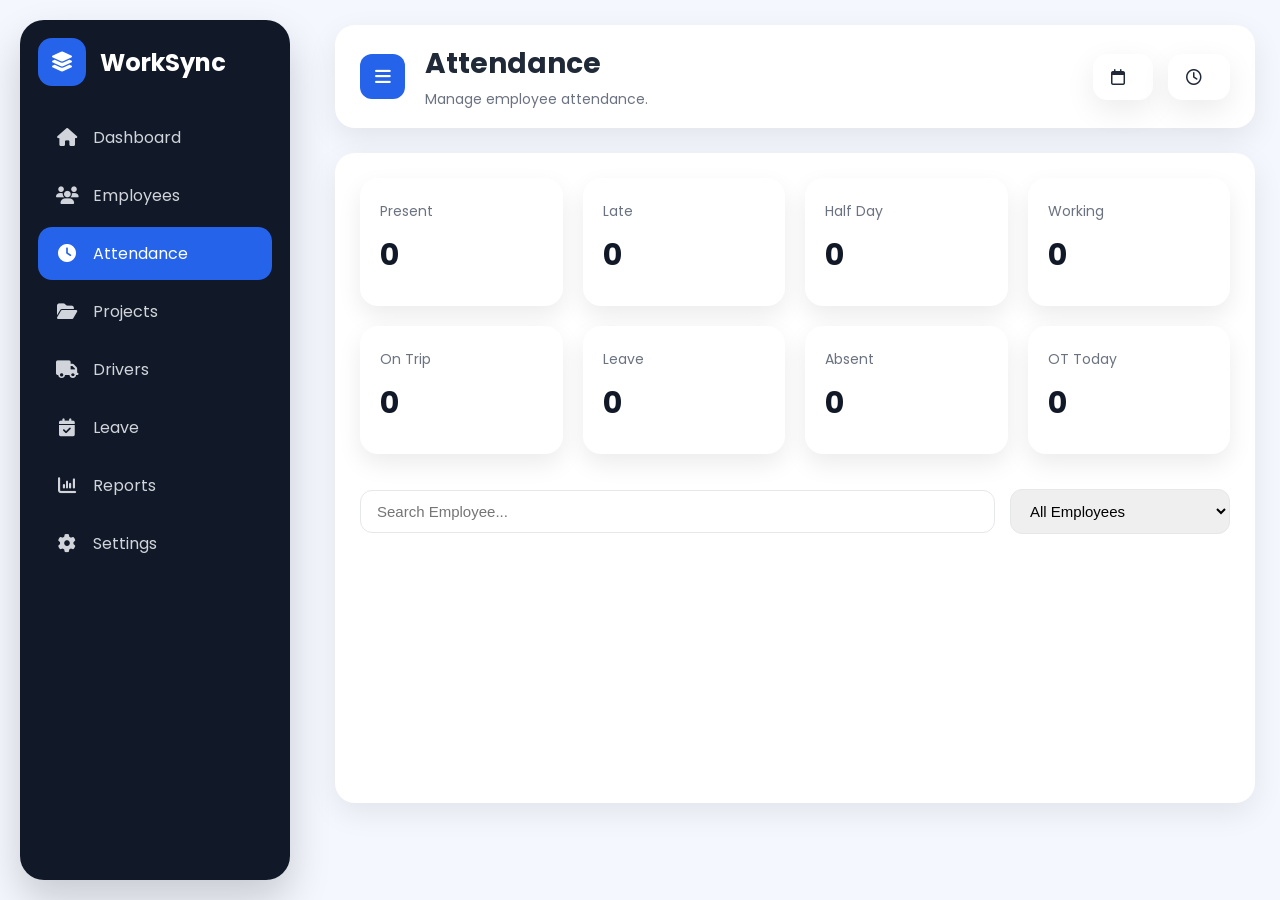
<file: attendance.html>
<!DOCTYPE html>
<html lang="en">

<head>

    <meta charset="UTF-8">
    <meta name="viewport" content="width=device-width, initial-scale=1.0">

    <title>WorkSync - Attendance</title>

    <!-- CSS -->
    <link rel="stylesheet" href="assets/css/style.css">
    <link rel="stylesheet" href="assets/css/sidebar.css">
    <link rel="stylesheet" href="assets/css/dashboard.css">
    <link rel="stylesheet" href="assets/css/attendance.css">

    <!-- Font Awesome -->
    <link rel="stylesheet"
        href="https://cdnjs.cloudflare.com/ajax/libs/font-awesome/6.7.2/css/all.min.css">

</head>

<body>

<!-- ===========================
     SIDEBAR
=========================== -->

<aside class="sidebar">

    <div class="logo">
        <i class="fa-solid fa-layer-group"></i>
        <span>WorkSync</span>
    </div>

    <ul class="menu">

        <li>
            <a href="dashboard.html">
                <i class="fa-solid fa-house"></i>
                <span>Dashboard</span>
            </a>
        </li>

        <li>
            <a href="employees.html">
                <i class="fa-solid fa-users"></i>
                <span>Employees</span>
            </a>
        </li>

        <li class="active">
            <a href="attendance.html">
                <i class="fa-solid fa-clock"></i>
                <span>Attendance</span>
            </a>
        </li>

        <li>
            <a href="projects.html">
                <i class="fa-solid fa-folder-open"></i>
                <span>Projects</span>
            </a>
        </li>

        <li>
            <a href="drivers.html">
                <i class="fa-solid fa-truck"></i>
                <span>Drivers</span>
            </a>
        </li>

        <li>
            <a href="leave.html">
                <i class="fa-solid fa-calendar-check"></i>
                <span>Leave</span>
            </a>
        </li>

        <li>
            <a href="reports.html">
                <i class="fa-solid fa-chart-column"></i>
                <span>Reports</span>
            </a>
        </li>

        <li>
            <a href="settings.html">
                <i class="fa-solid fa-gear"></i>
                <span>Settings</span>
            </a>
        </li>

    </ul>

</aside>

<!-- ===========================
     MAIN CONTENT
=========================== -->

<main class="main-content">

<header class="topbar">

    <div class="header-left">

        <button id="menuToggle" class="menu-btn">
            <i class="fa-solid fa-bars"></i>
        </button>

        <div class="page-title">
            <h2>Attendance</h2>
            <p>Manage employee attendance.</p>
        </div>

    </div>

    <div class="header-right">

        <div class="clock">
            <i class="fa-regular fa-calendar"></i>
            <span id="liveDate"></span>
        </div>

        <div class="clock">
            <i class="fa-regular fa-clock"></i>
            <span id="liveClock"></span>
        </div>

    </div>

</header>

<section class="dashboard">

<!-- ===========================
     SUMMARY CARDS
=========================== -->

<div class="cards">

    <div class="card">
        <div class="card-info">
            <span>Present</span>
            <h2 id="presentCount">0</h2>
        </div>
    </div>

    <div class="card">
        <div class="card-info">
            <span>Late</span>
            <h2 id="lateCount">0</h2>
        </div>
    </div>

    <div class="card">
        <div class="card-info">
            <span>Half Day</span>
            <h2 id="halfDayCount">0</h2>
        </div>
    </div>

    <div class="card">
        <div class="card-info">
            <span>Working</span>
            <h2 id="workingCount">0</h2>
        </div>
    </div>

    <div class="card">
        <div class="card-info">
            <span>On Trip</span>
            <h2 id="tripCount">0</h2>
        </div>
    </div>

    <div class="card">
        <div class="card-info">
            <span>Leave</span>
            <h2 id="leaveCount">0</h2>
        </div>
    </div>

    <div class="card">
        <div class="card-info">
            <span>Absent</span>
            <h2 id="absentCount">0</h2>
        </div>
    </div>

    <div class="card">
        <div class="card-info">
            <span>OT Today</span>
            <h2 id="otCount">0</h2>
        </div>
    </div>

</div>

<!-- ===========================
     SEARCH
=========================== -->

<div class="table-header">

    <input
        type="text"
        id="searchEmployee"
        placeholder="Search Employee..."
    >

    <select id="attendanceFilter">

        <option value="all">All Employees</option>
        <option value="Office Staff">Office Staff</option>
        <option value="Warehouse Staff">Warehouse Staff</option>
        <option value="Driver">Driver</option>
        <option value="Working">Working</option>
        <option value="Late">Late</option>
        <option value="Leave">Leave</option>

    </select>

</div>

<!-- ===========================
     EMPLOYEE CARDS
=========================== -->

<div id="attendanceContainer" class="attendance-container">

<!-- Employee Cards will load here -->

</div>
<!-- ==========================================
     ATTENDANCE CORRECTION MODAL
========================================== -->

<div id="attendanceModal" class="modal">

    <div class="modal-content">

        <div class="modal-header">

            <h2>Attendance Correction</h2>

            <button id="closeAttendanceModal">
                <i class="fa-solid fa-xmark"></i>
            </button>

        </div>

        <div class="modal-body">

            <div class="form-group">

                <label>Employee</label>

                <input
                    type="text"
                    id="modalEmployee"
                    readonly
                >

            </div>

            <div class="form-group">

                <label>Current Time In</label>

                <input
                    type="text"
                    id="currentTimeIn"
                    readonly
                >

            </div>

            <div class="form-group">

                <label>Correct Time In</label>

                <input
                    type="time"
                    id="correctTimeIn"
                >

            </div>

            <div class="form-group">

                <label>Current Break</label>

                <input
                    type="text"
                    id="currentBreak"
                    readonly
                >

            </div>

            <div class="form-group">

                <label>Correct Break</label>

                <input
                    type="time"
                    id="correctBreak"
                >

            </div>

            <div class="form-group">

                <label>Current Time Out</label>

                <input
                    type="text"
                    id="currentTimeOut"
                    readonly
                >

            </div>

            <div class="form-group">

                <label>Correct Time Out</label>

                <input
                    type="time"
                    id="correctTimeOut"
                >

            </div>

            <div class="form-group">

                <label>Reason</label>

                <textarea
                    id="correctionReason"
                    rows="4"
                    placeholder="Enter correction reason..."
                ></textarea>

            </div>

        </div>

        <div class="modal-footer">

            <button id="cancelCorrection">

                Cancel

            </button>

            <button id="saveCorrection">

                Save Correction

            </button>

        </div>

    </div>

</div>

</section>

</main>

<!-- ==========================================
     JAVASCRIPT
========================================== -->

<script src="assets/js/sidebar.js"></script>

<script type="module" src="assets/js/attendance.js"></script>

</body>

</html>
</file>
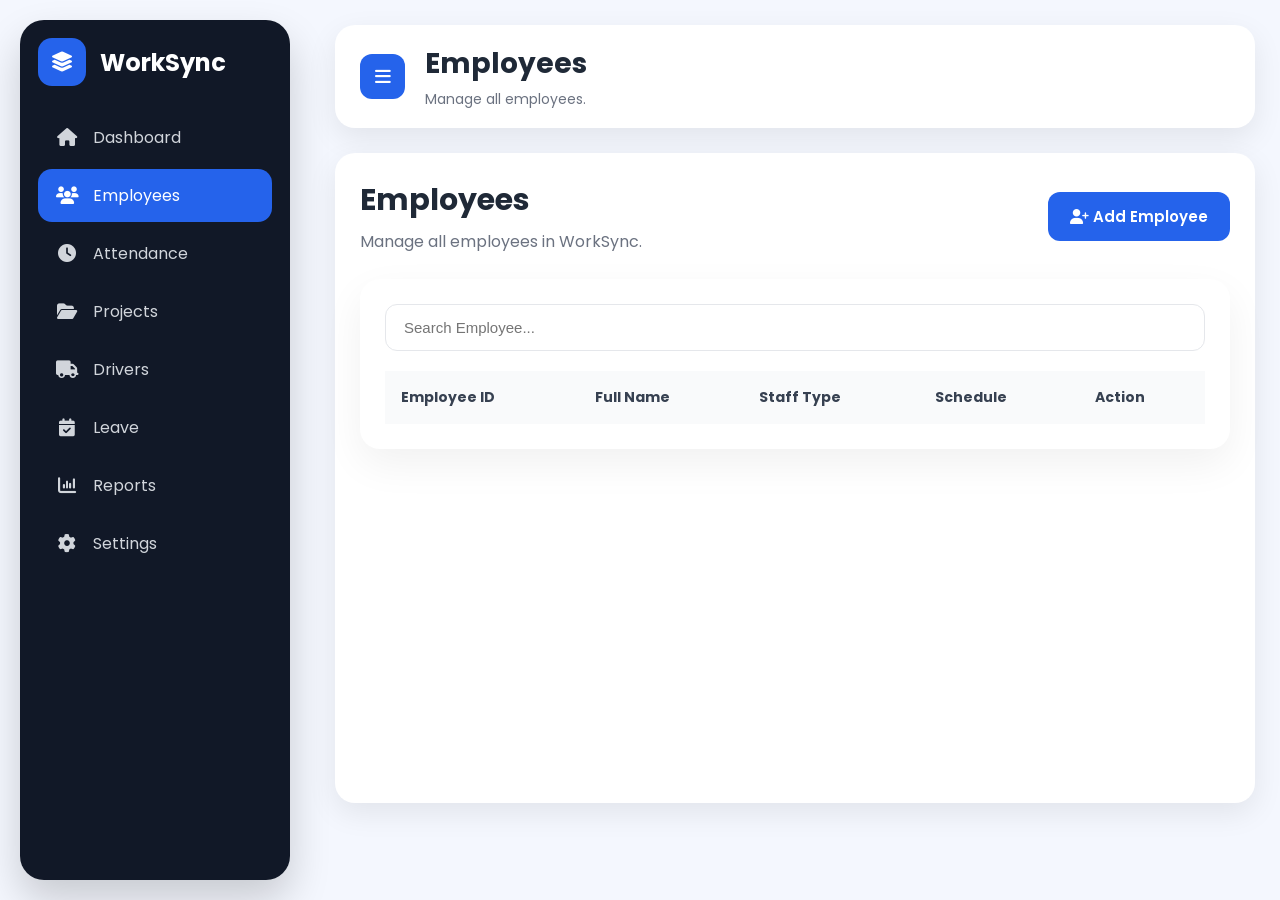
<file: employees.html>
<!DOCTYPE html>
<html lang="en">

<head>

    <meta charset="UTF-8">
    <meta name="viewport" content="width=device-width, initial-scale=1.0">

    <title>WorkSync - Employees</title>

    <!-- CSS -->
<link rel="stylesheet" href="assets/css/style.css">
<link rel="stylesheet" href="assets/css/sidebar.css">
<link rel="stylesheet" href="assets/css/dashboard.css">
<link rel="stylesheet" href="assets/css/employees.css">

    <!-- Font Awesome -->
    <link rel="stylesheet"href="https://cdnjs.cloudflare.com/ajax/libs/font-awesome/6.7.2/css/all.min.css">

</head>

<body>

    <!-- SIDEBAR -->

    <aside class="sidebar">

        <div class="logo">

            <i class="fa-solid fa-layer-group"></i>

            <span>WorkSync</span>

        </div>

       <ul class="menu">

    <li>
        <a href="dashboard.html">
            <i class="fa-solid fa-house"></i>
            <span>Dashboard</span>
        </a>
    </li>

    <li class="active">
        <a href="employees.html">
            <i class="fa-solid fa-users"></i>
            <span>Employees</span>
        </a>
    </li>

    <li>
        <a href="attendance.html">
            <i class="fa-solid fa-clock"></i>
            <span>Attendance</span>
        </a>
    </li>

    <li>
        <a href="projects.html">
            <i class="fa-solid fa-folder-open"></i>
            <span>Projects</span>
        </a>
    </li>

    <li>
        <a href="drivers.html">
            <i class="fa-solid fa-truck"></i>
            <span>Drivers</span>
        </a>
    </li>

    <li>
        <a href="leave.html">
            <i class="fa-solid fa-calendar-check"></i>
            <span>Leave</span>
        </a>
    </li>

    <li>
        <a href="reports.html">
            <i class="fa-solid fa-chart-column"></i>
            <span>Reports</span>
        </a>
    </li>

    <li>
        <a href="settings.html">
            <i class="fa-solid fa-gear"></i>
            <span>Settings</span>
        </a>
    </li>

</ul>

    </aside>

    <!-- MAIN -->

    <main class="main-content">

        <header class="topbar">

            <div class="header-left">

                <button id="menuToggle" class="menu-btn">

                    <i class="fa-solid fa-bars"></i>

                </button>

                <div class="page-title">

                    <h2>Employees</h2>

                    <p>Manage all employees.</p>

                </div>

            </div>

        </header>

        <section class="dashboard">

            <div class="page-header">

                <div>

                    <h2>Employees</h2>

                    <p>Manage all employees in WorkSync.</p>

                </div>

                <button id="addEmployeeBtn" class="primary-btn">

                    <i class="fa-solid fa-user-plus"></i>

                    Add Employee

                </button>

            </div>

            <div class="table-card">

                <div class="table-header">

                    <input
                        type="text"
                        id="searchEmployee"
                        placeholder="Search Employee..."
                    >

                </div>

                <table>

                    <thead>

                        <tr>

                            <th>Employee ID</th>

                            <th>Full Name</th>

                            <th>Staff Type</th>

                            <th>Schedule</th>

                            <th>Action</th>

                        </tr>

                    </thead>

                   <tbody id="employeeTable">
                   </tbody>

                </table>

            </div>

        </section>
<!-- ==========================================
     ADD EMPLOYEE MODAL
========================================== -->

<div id="employeeModal" class="modal">

    <div class="modal-content">

        <div class="modal-header">

            <h2>Add Employee</h2>

            <button id="closeModal">
                <i class="fa-solid fa-xmark"></i>
            </button>

        </div>

        <div class="modal-body">

            <div class="form-group">

                <label>Employee ID</label>

                <input
                    type="text"
                    id="employeeId"
                    readonly
                >

            </div>

            <div class="form-group">

                <label>Full Name</label>

                <input
                    type="text"
                    id="fullName"
                    placeholder="Enter Full Name"
                >

            </div>

            <div class="form-group">

                <label>Staff Type</label>

                <select id="staffType">

                    <option value="">Select Staff Type</option>

                    <option>Office Staff</option>

                    <option>Warehouse Staff</option>

                    <option>Driver</option>

                </select>

            </div>

            <div class="form-group">

                <label>Schedule</label>

                <select id="scheduleMode">

                    <option>Fixed</option>

                    <option>Flexible</option>

                </select>

            </div>

        </div>

        <div class="modal-footer">

            <button id="cancelEmployee">

                Cancel

            </button>

            <button id="saveEmployee">

                Save Employee

            </button>

        </div>

    </div>

</div>
    </main>

<script src="assets/js/sidebar.js"></script>
<script type="module" src="assets/js/employees.js"></script>

</body>

</html>
</file>
<file: assets/css/style.css>
/* ==========================================
   WorkSync - Global Styles
   Version: 1.0
========================================== */

/* Google Font */
@import url('https://fonts.googleapis.com/css2?family=Poppins:wght@300;400;500;600;700;800&display=swap');

/* Reset */
*{
    margin:0;
    padding:0;
    box-sizing:border-box;
}

html{
    scroll-behavior:smooth;
}

body{
    font-family:'Poppins',sans-serif;
    background:#F4F7FE;
    color:#1F2937;
    min-height:100vh;
}

/* ==========================================
   COLORS
========================================== */

:root{

    --primary:#2563EB;
    --primary-hover:#1D4ED8;

    --sidebar:#111827;
    --sidebar-hover:#1F2937;

    --success:#22C55E;
    --warning:#F59E0B;
    --danger:#EF4444;

    --white:#FFFFFF;

    --background:#F4F7FE;

    --border:#E5E7EB;

    --text:#1F2937;

    --gray:#6B7280;

    --shadow:0 10px 30px rgba(0,0,0,.08);

    --radius:18px;

}

/* ==========================================
   LINKS
========================================== */

a{
    text-decoration:none;
    color:inherit;
}

/* ==========================================
   LIST
========================================== */

ul{
    list-style:none;
}

/* ==========================================
   BUTTON
========================================== */

button{

    border:none;

    cursor:pointer;

    font-family:inherit;

    transition:.3s;

}

button:hover{

    transform:translateY(-2px);

}

/* ==========================================
   INPUT
========================================== */

input{

    width:100%;

    outline:none;

    border:1px solid var(--border);

    border-radius:12px;

    padding:12px 16px;

    font-size:15px;

    transition:.3s;

}

input:focus{

    border-color:var(--primary);

    box-shadow:0 0 0 4px rgba(37,99,235,.15);

}
/* ==========================================
   TEXTAREA
========================================== */

textarea{

    width:100%;

    outline:none;

    border:1px solid var(--border);

    border-radius:12px;

    padding:12px 16px;

    font-size:15px;

    font-family:inherit;

    resize:none;

    transition:.3s;

}

textarea:focus{

    border-color:var(--primary);

    box-shadow:0 0 0 4px rgba(37,99,235,.15);

}

/* ==========================================
   CARD
========================================== */

.card{

    background:var(--white);

    border-radius:var(--radius);

    box-shadow:var(--shadow);

}

/* ==========================================
   SCROLLBAR
========================================== */

::-webkit-scrollbar{

    width:8px;

}

::-webkit-scrollbar-thumb{

    background:#C7D2FE;

    border-radius:20px;

}

::-webkit-scrollbar-track{

    background:transparent;

}

/* ==========================================
   RESPONSIVE
========================================== */

img{

    max-width:100%;

    display:block;

}
</file>
<file: assets/css/sidebar.css>
/* ==========================================
   SIDEBAR
========================================== */

.sidebar{
    position: fixed;
    top: 20px;
    left: 20px;

    width: 270px;
    height: calc(100vh - 40px);

    background: var(--sidebar);

    border-radius: 24px;

    padding: 18px;

    display: flex;
    flex-direction: column;

    box-shadow: 0 20px 40px rgba(0,0,0,.18);

    transition: .35s ease;

    z-index: 999;
}

/* ==========================================
   LOGO
========================================== */

.logo{
    display:flex;
    align-items:center;
    gap:14px;

    color:#fff;

    font-size:24px;
    font-weight:700;

    margin-bottom:25px;
}

.logo i{
    width:48px;
    height:48px;

    border-radius:14px;

    background:var(--primary);

    display:flex;
    justify-content:center;
    align-items:center;

    font-size:20px;
}

/* ==========================================
   MENU
========================================== */

.menu{
    list-style:none;

    display:flex;
    flex-direction:column;

    gap:5px;

    padding:0;
    margin:0;

    flex:1;
}

.menu li{
    list-style:none;
}

.menu li a{
    display:flex;
    align-items:center;
    gap:15px;
    padding:14px 18px;
    border-radius:14px;
    text-decoration:none;
    color:#D1D5DB;
    transition:.3s;
}

.menu li a:hover{
    background:rgba(255,255,255,.08);
    color:#fff;
}
.menu li.active a{
    background: var(--primary);
    color: #fff;
}

.menu li i{
    width:22px;
    text-align:center;
    font-size:18px;
}

/* ==========================================
   MAIN CONTENT
========================================== */

.main-content{
    margin-left:310px;
    padding:20px;
    transition:.35s ease;
}

/* ==========================================
   COLLAPSE
========================================== */

.sidebar.collapsed{
    width:95px;
}

.sidebar.collapsed .logo{
    justify-content:center;
}

.sidebar.collapsed .logo span{
    display:none;
}

.sidebar.collapsed .menu li a{
    justify-content:center;
    padding:12px;
}

.sidebar.collapsed .menu li span{
    display:none;
}

.sidebar.collapsed .menu li i{
    margin:0;
    width:auto;
}

.main-content.expanded{
    margin-left:135px;
}

/* ==========================================
   MOBILE
========================================== */

@media(max-width:768px){

.sidebar{

    left:-300px;

    top:0;

    width:270px;

    height:100vh;

    border-radius:0;

}

.sidebar.show{

    left:0;

}

.main-content{

    margin-left:0;

    padding:15px;

}

}
</file>
<file: assets/css/dashboard.css>
/* ==========================================
   MAIN CONTENT
========================================== */

.main-content{

    margin-left:310px;

    padding:25px;

    transition:.35s;

}

.sidebar.collapsed ~ .main-content{

    margin-left:130px;

}

/* ==========================================
   TOPBAR
========================================== */

.topbar{

    background:#fff;

    border-radius:20px;

    padding:18px 25px;

    display:flex;

    justify-content:space-between;

    align-items:center;

    box-shadow:var(--shadow);

    margin-bottom:25px;

}

.topbar .left{

    display:flex;

    align-items:center;

    gap:20px;

}

.topbar .left h2{

    font-size:26px;

    font-weight:700;

}

#menuToggle{

    width:45px;

    height:45px;

    border-radius:12px;

    background:var(--primary);

    color:#fff;

    display:flex;

    align-items:center;

    justify-content:center;

    font-size:18px;

}

/* ==========================================
   RIGHT
========================================== */

.right{

    display:flex;

    align-items:center;

    gap:18px;

}

/* ==========================================
   SEARCH
========================================== */

.search-box{

    background:#F5F7FB;

    display:flex;

    align-items:center;

    gap:12px;

    padding:12px 18px;

    border-radius:14px;

}

.search-box input{

    border:none;

    background:transparent;

    width:220px;

}

.search-box input:focus{

    box-shadow:none;

}

/* ==========================================
   ICON BUTTON
========================================== */

.right button{

    width:45px;

    height:45px;

    border-radius:12px;

    background:white;

    box-shadow:var(--shadow);

    font-size:17px;

}

.right button:hover{

    background:var(--primary);

    color:white;

}

/* ==========================================
   PROFILE
========================================== */

.profile{

    display:flex;

    align-items:center;

    gap:12px;

    cursor:pointer;

}

.profile img{

    width:48px;

    height:48px;

    border-radius:50%;

    object-fit:cover;

}

.profile h4{

    font-size:15px;

}

.profile small{

    color:var(--gray);

}

/* ==========================================
   DASHBOARD
========================================== */

.dashboard{

    min-height:650px;

    background:white;

    border-radius:20px;

    padding:25px;

    box-shadow:var(--shadow);

}

/* ==========================================
   RESPONSIVE
========================================== */

@media(max-width:900px){

.main-content{

    margin-left:0;

    padding:15px;

}

.topbar{

    flex-direction:column;

    gap:20px;

    align-items:flex-start;

}

.right{

    width:100%;

    justify-content:space-between;

}

.search-box{

    width:100%;

}

.search-box input{

    width:100%;

}

.profile div{

    display:none;

}

}
/* ==========================================
   DASHBOARD CARDS
========================================== */

.cards{

    display:grid;

    grid-template-columns:repeat(auto-fit,minmax(230px,1fr));

    gap:20px;

}

.card{

    background:#fff;

    border-radius:20px;

    padding:25px;

    box-shadow:var(--shadow);

    transition:.3s;

}

.card:hover{

    transform:translateY(-6px);

}

.card h4{

    color:var(--gray);

    margin-bottom:15px;

}

.card h2{

    font-size:36px;

    margin-bottom:10px;

    color:var(--primary);

}

.card p{

    color:var(--gray);

}
/* ==========================================
   DASHBOARD GRID
========================================== */

.dashboard-grid{

    display:grid;

    grid-template-columns:2fr 1fr;

    gap:20px;

    margin-top:25px;

}

.large-card{

    min-height:350px;

}

.card-header{

    display:flex;

    justify-content:space-between;

    align-items:center;

    margin-bottom:25px;

}

.card-header h3{

    font-size:20px;

}

.card-header button{

    background:var(--primary);

    color:white;

    padding:10px 18px;

    border-radius:10px;

}

.chart-placeholder{

    height:250px;

    display:flex;

    justify-content:center;

    align-items:center;

    background:#F5F7FB;

    border-radius:15px;

    color:var(--gray);

    font-weight:600;

}

/* STATUS */

.status-list{

    display:flex;

    flex-direction:column;

    gap:18px;

}

.status-item{

    display:flex;

    align-items:center;

    gap:15px;

}

.status{

    width:14px;

    height:14px;

    border-radius:50%;

}

.working{

    background:#22C55E;

}

.break{

    background:#F59E0B;

}

.timeout{

    background:#9CA3AF;

}

.status-item small{

    color:var(--gray);

}

/* Responsive */

@media(max-width:1100px){

.dashboard-grid{

grid-template-columns:1fr;

}

}
/* ==========================================
   DASHBOARD V2
========================================== */

/* Statistics */

.stats-section{
    margin-bottom:25px;
}

.cards{
    display:grid;
    grid-template-columns:repeat(auto-fit,minmax(220px,1fr));
    gap:20px;
}

.card{
    background:#fff;
    border-radius:20px;
    padding:22px;
    box-shadow:0 10px 25px rgba(0,0,0,.08);
    transition:.3s;
}

.card:hover{
    transform:translateY(-6px);
}

.card-icon{
    width:60px;
    height:60px;
    border-radius:16px;
    display:flex;
    justify-content:center;
    align-items:center;
    font-size:24px;
    color:#fff;
    margin-bottom:18px;
}

.employee-card .card-icon{
    background:#2563EB;
}

.present-card .card-icon{
    background:#22C55E;
}

.driver-card .card-icon{
    background:#8B5CF6;
}

.project-card .card-icon{
    background:#F59E0B;
}

.leave-card .card-icon{
    background:#EC4899;
}

.overtime-card .card-icon{
    background:#EF4444;
}

.card-info span{
    font-size:14px;
    color:#6B7280;
}

.card-info h2{
    margin:8px 0;
    font-size:34px;
}

.card-info small{
    color:#9CA3AF;
}

/* ==========================================
   GRID
========================================== */

.dashboard-grid{

    display:grid;

    grid-template-columns:2fr 1fr;

    gap:20px;

}

/* Large Card */

.large-card{
    min-height:360px;
}

/* Card Header */

.card-header{

    display:flex;

    justify-content:space-between;

    align-items:center;

    margin-bottom:20px;

}

.card-header h3{

    font-size:20px;

    font-weight:600;

}

.card-header button{

    background:#2563EB;

    color:white;

    padding:10px 18px;

    border:none;

    border-radius:10px;

    cursor:pointer;

}

/* Chart */

#attendanceChart{

    width:100% !important;

    height:320px !important;

}

/* Status */

#employeeStatusList{

    display:flex;

    flex-direction:column;

    gap:15px;

}

/* Recent Activity */

#recentActivity{

    display:flex;

    flex-direction:column;

    gap:15px;

}

/* Quick Actions */

.quick-actions{

    display:grid;

    gap:15px;

}

.quick-actions button{

    display:flex;

    align-items:center;

    gap:12px;

    padding:14px;

    border-radius:14px;

    background:#F4F7FE;

    transition:.3s;

    font-size:15px;

}

.quick-actions button:hover{

    background:#2563EB;

    color:white;

}

/* Responsive */

@media(max-width:1100px){

.dashboard-grid{

grid-template-columns:1fr;

}

}

@media(max-width:768px){

.cards{

grid-template-columns:1fr;

}

}
/* ==========================================
   HEADER V2
========================================== */

.header-left{

    display:flex;

    align-items:center;

    gap:20px;

}

.page-title h2{

    font-size:28px;

    margin-bottom:4px;

}

.page-title p{

    color:var(--gray);

    font-size:14px;

}

.header-right{

    display:flex;

    align-items:center;

    gap:15px;

}

.menu-btn{

    width:48px;

    height:48px;

    border:none;

    border-radius:14px;

    background:var(--primary);

    color:white;

    font-size:18px;

}

.icon-btn{

    width:46px;

    height:46px;

    border:none;

    border-radius:14px;

    background:white;

    box-shadow:var(--shadow);

    font-size:18px;

}

.clock{

    display:flex;

    align-items:center;

    gap:10px;

    padding:0 18px;

    height:46px;

    border-radius:14px;

    background:white;

    box-shadow:var(--shadow);

    font-weight:600;

}
/* ==========================================
   MOBILE
========================================== */

@media (max-width:768px){

.topbar{

    flex-direction:column;

    align-items:flex-start;

    gap:15px;

}

.header-right{

    width:100%;

    justify-content:space-between;

    flex-wrap:wrap;

}

.search-box{

    width:100%;

}

.search-box input{

    width:100%;

}

.cards{

    grid-template-columns:repeat(2,1fr);

}

.dashboard-grid{

    grid-template-columns:1fr;

}

.profile small{

    display:none;

}

.clock{

    display:none;

}

}
/* ==========================================
   EMPLOYEE STATUS
========================================== */

.status-item{

    display:flex;
    align-items:center;
    gap:15px;

    padding:15px;

    border-radius:14px;

    margin-bottom:12px;

    background:#F8FAFC;

}

.status-dot{

    width:14px;
    height:14px;
    border-radius:50%;

}

.status-working{

    background:#22C55E;

}

.status-break{

    background:#F59E0B;

}

.status-timeout{

    background:#94A3B8;

}

.status-info{

    flex:1;

}

.status-info h4{

    margin:0;
    font-size:15px;

}

.status-info small{

    color:#6B7280;

}

.status-badge{

    font-size:13px;

    font-weight:600;

    color:#2563EB;

}
/* ==========================================
   RECENT ACTIVITY
========================================== */

.activity-item{

    display:flex;
    gap:15px;
    align-items:flex-start;

    padding:15px 0;

    border-bottom:1px solid #E5E7EB;

}

.activity-item:last-child{

    border-bottom:none;

}

.activity-time{

    min-width:70px;

    font-size:13px;

    color:#64748B;

    font-weight:600;

}

.activity-content{

    flex:1;

}

.activity-content h4{

    margin:0;
    font-size:15px;

}

.activity-content p{

    margin-top:4px;
    color:#64748B;
    font-size:13px;

}

.activity-badge{

    background:#2563EB;

    color:white;

    padding:5px 10px;

    border-radius:20px;

    font-size:12px;

    font-weight:600;

}
</file>
<file: assets/css/attendance.css>
/* ==========================================
   ATTENDANCE PAGE
========================================== */

.dashboard{

    display:flex;
    flex-direction:column;
    gap:25px;

}

/* ==========================================
   SUMMARY CARDS
========================================== */

.cards{

    display:grid;

    grid-template-columns:repeat(auto-fit,minmax(180px,1fr));

    gap:20px;

}

.cards .card{

    background:#fff;

    border-radius:18px;

    padding:20px;

    box-shadow:0 10px 25px rgba(0,0,0,.08);

    transition:.3s;

}

.cards .card:hover{

    transform:translateY(-4px);

}

.card-info span{

    color:#6B7280;

    font-size:14px;

}

.card-info h2{

    margin-top:10px;

    font-size:30px;

    color:#111827;

}

/* ==========================================
   SEARCH
========================================== */

.table-header{

    display:flex;

    justify-content:space-between;

    align-items:center;

    gap:15px;

    margin-top:10px;

}

.table-header input{

    flex:1;

}

.table-header select{

    width:220px;

    border:1px solid #E5E7EB;

    border-radius:12px;

    padding:12px 15px;

    font-size:15px;

    outline:none;

}

/* ==========================================
   EMPLOYEE CONTAINER
========================================== */

.attendance-container{

    display:grid;

    grid-template-columns:repeat(auto-fill,minmax(340px,1fr));

    gap:20px;

}

/* ==========================================
   EMPLOYEE CARD
========================================== */

.employee-card{

    background:#fff;

    border-radius:18px;

    padding:22px;

    box-shadow:0 12px 25px rgba(0,0,0,.08);

    transition:.3s;

}

.employee-card:hover{

    transform:translateY(-5px);

}

.employee-header{

    display:flex;

    align-items:center;

    gap:15px;

    margin-bottom:20px;

}

.employee-avatar{

    width:65px;

    height:65px;

    border-radius:50%;

    background:#2563EB;

    color:#fff;

    display:flex;

    justify-content:center;

    align-items:center;

    font-size:26px;

}

.employee-details h3{

    font-size:18px;

    color:#111827;

}

.employee-details p{

    color:#6B7280;

    font-size:14px;

    margin-top:3px;

}

/* ==========================================
   STATUS BADGE
========================================== */

..status{

    display:inline-flex;

    align-items:center;

    justify-content:center;

    padding:8px 14px;

    min-width:90px;

    border-radius:30px;

    font-size:12px;

    font-weight:600;

    white-space:nowrap;

}

.status.present{

    background:#DCFCE7;

    color:#166534;

}

.status.late{

    background:#FEF3C7;

    color:#92400E;

}

.status.absent{

    background:#FEE2E2;

    color:#991B1B;

}

.status.leave{

    background:#E5E7EB;

    color:#374151;

}

.status.working{

    background:#DBEAFE;

    color:#1D4ED8;

}

.status.trip{

    background:#EDE9FE;

    color:#6D28D9;

}

.status.half{

    background:#FFEDD5;

    color:#C2410C;

}

.status.ot{

    background:#D1FAE5;

    color:#065F46;

}

/* ==========================================
   CHECKBOX GROUP
========================================== */

.checkbox-group{

    display:flex;

    justify-content:space-between;

    margin-top:25px;

}

.checkbox-item{

    display:flex;

    flex-direction:column;

    align-items:center;

    gap:8px;

}

.checkbox-item input{

    width:22px;

    height:22px;

    cursor:pointer;

}
/* ==========================================
   EMPLOYEE INFO
========================================== */

.employee-info{

    margin-top:20px;

    display:grid;

    grid-template-columns:repeat(2,1fr);

    gap:15px;

}

.info-box{

    background:#F9FAFB;

    border:1px solid #E5E7EB;

    border-radius:12px;

    padding:12px;

}

.info-box span{

    display:block;

    font-size:12px;

    color:#6B7280;

}

.info-box strong{

    display:block;

    margin-top:5px;

    font-size:16px;

    color:#111827;

}

/* ==========================================
   WORK SUMMARY
========================================== */

.work-summary{

    margin-top:20px;

    display:grid;

    grid-template-columns:repeat(2,1fr);

    gap:15px;

}

.work-card{

    background:#EFF6FF;

    border-radius:12px;

    padding:15px;

    text-align:center;

}

.work-card span{

    display:block;

    font-size:13px;

    color:#6B7280;

}

.work-card h4{

    margin-top:8px;

    font-size:20px;

    color:#2563EB;

}

/* ==========================================
   ACTION BUTTON
========================================== */

.card-actions{

    margin-top:25px;

}

.card-actions button{

    width:100%;

    background:#2563EB;

    color:#fff;

    border:none;

    border-radius:12px;

    padding:13px;

    font-size:15px;

    font-weight:600;

    cursor:pointer;

    transition:.3s;

}

.card-actions button:hover{

    background:#1D4ED8;

}

/* ==========================================
   MODAL
========================================== */

.modal{

    position:fixed;

    inset:0;

    background:rgba(0,0,0,.45);

    display:none;

    justify-content:center;

    align-items:center;

    z-index:9999;

}

.modal.show{

    display:flex;

}

.modal-content{

    width:100%;

    max-width:520px;

    background:#fff;

    border-radius:20px;

    overflow:hidden;

    animation:popup .25s ease;

}

@keyframes popup{

    from{

        opacity:0;

        transform:scale(.95);

    }

    to{

        opacity:1;

        transform:scale(1);

    }

}

.modal-header{

    display:flex;

    justify-content:space-between;

    align-items:center;

    padding:20px;

    border-bottom:1px solid #E5E7EB;

}

.modal-header h2{

    font-size:22px;

}

.modal-header button{

    background:none;

    border:none;

    font-size:22px;

    cursor:pointer;

}

.modal-body{

    padding:20px;

}

.form-group{

    margin-bottom:18px;

}

.form-group label{

    display:block;

    margin-bottom:8px;

    font-size:14px;

    font-weight:600;

    color:#374151;

}

.modal-footer{

    display:flex;

    justify-content:flex-end;

    gap:12px;

    padding:20px;

    border-top:1px solid #E5E7EB;

}

.modal-footer button{

    padding:12px 22px;

    border:none;

    border-radius:12px;

    cursor:pointer;

    font-weight:600;

}

#cancelCorrection{

    background:#E5E7EB;

}

#saveCorrection{

    background:#2563EB;

    color:#fff;

}

/* ==========================================
   RESPONSIVE
========================================== */

@media(max-width:768px){

.cards{

    grid-template-columns:1fr;

}

.attendance-container{

    grid-template-columns:1fr;

}

.table-header{

    flex-direction:column;

}

.table-header select{

    width:100%;

}

.employee-info{

    grid-template-columns:1fr;

}

.work-summary{

    grid-template-columns:1fr;

}

.modal-content{

    width:95%;

}

}
</file>
<file: assets/css/employees.css>
/* ==========================================
   EMPLOYEES PAGE
========================================== */

.page-header{
    display:flex;
    justify-content:space-between;
    align-items:center;
    margin-bottom:25px;
}

.page-header h2{
    font-size:30px;
    font-weight:700;
    color:#1F2937;
}

.page-header p{
    color:#6B7280;
    margin-top:6px;
}

.primary-btn{
    background:#2563EB;
    color:#fff;
    border:none;
    padding:13px 22px;
    border-radius:12px;
    cursor:pointer;
    font-size:15px;
    font-weight:600;
    transition:.3s;
}

.primary-btn:hover{
    transform:translateY(-2px);
    background:#1D4ED8;
}

/* ========================= */

.table-card{

    background:#fff;
    border-radius:20px;
    padding:25px;

    box-shadow:0 15px 40px rgba(0,0,0,.06);

}

.table-header{

    margin-bottom:20px;

}

.table-header input{

    width:100%;
    padding:14px 18px;

    border:1px solid #E5E7EB;
    border-radius:12px;

    outline:none;

    font-size:15px;

}

.table-header input:focus{

    border-color:#2563EB;

}

/* ========================= */

table{

    width:100%;
    border-collapse:collapse;

}

thead{

    background:#F9FAFB;

}

th{

    padding:16px;

    text-align:left;

    color:#374151;

    font-size:14px;

}

td{

    padding:18px 16px;

    border-bottom:1px solid #F1F5F9;

}

tbody tr{

    transition:.3s;

}

tbody tr:hover{

    background:#F9FAFB;

}

/* ========================= */

.badge{

    display:inline-block;

    padding:7px 15px;

    border-radius:30px;

    color:#fff;

    font-size:13px;

    font-weight:600;

}

.office{

    background:#2563EB;

}

.warehouse{

    background:#F59E0B;

}

.driver{

    background:#10B981;

}

/* ========================= */

.edit-btn,
.delete-btn{

    width:38px;
    height:38px;

    border:none;

    border-radius:10px;

    cursor:pointer;

    color:#fff;

    margin-right:6px;

}

.edit-btn{

    background:#2563EB;

}

.delete-btn{

    background:#EF4444;

}

.edit-btn:hover,
.delete-btn:hover{

    transform:scale(1.08);

}

/* ==========================
   MODAL
========================== */

.modal{

    position:fixed;

    top:0;
    left:0;

    width:100%;
    height:100%;

    background:rgba(0,0,0,.45);

    display:none;

    justify-content:center;
    align-items:center;

    z-index:9999;

}

.modal.show{

    display:flex;

}

.modal-content{

    width:520px;
    max-width:95%;

    background:#fff;

    border-radius:18px;

    overflow:hidden;

    animation:popup .25s ease;

}

@keyframes popup{

    from{

        transform:scale(.9);

        opacity:0;

    }

    to{

        transform:scale(1);

        opacity:1;

    }

}

.modal-header{

    display:flex;

    justify-content:space-between;

    align-items:center;

    padding:20px;

    border-bottom:1px solid #eee;

}

.modal-header h2{

    font-size:24px;

}

.modal-header button{

    background:none;

    border:none;

    font-size:24px;

    cursor:pointer;

}

.modal-body{

    padding:22px;

}

.form-group{

    margin-bottom:18px;

}

.form-group label{

    display:block;

    margin-bottom:8px;

    font-weight:600;

}

.form-group input,
.form-group select{

    width:100%;

    padding:13px;

    border:1px solid #E5E7EB;

    border-radius:10px;

    outline:none;

    font-size:15px;

}

.form-group input:focus,
.form-group select:focus{

    border-color:#2563EB;

}

/* ========================= */

.modal-footer{

    display:flex;

    justify-content:flex-end;

    gap:12px;

    padding:20px;

    border-top:1px solid #eee;

}

.modal-footer button{

    border:none;

    padding:12px 18px;

    border-radius:10px;

    cursor:pointer;

    font-weight:600;

}

#cancelEmployee{

    background:#E5E7EB;

}

#saveEmployee{

    background:#2563EB;

    color:#fff;

}

/* ==========================
   MOBILE
========================== */

@media(max-width:768px){

.page-header{

    flex-direction:column;

    align-items:flex-start;

    gap:15px;

}

.table-card{

    overflow:auto;

}

table{

    min-width:700px;

}

}
</file>
